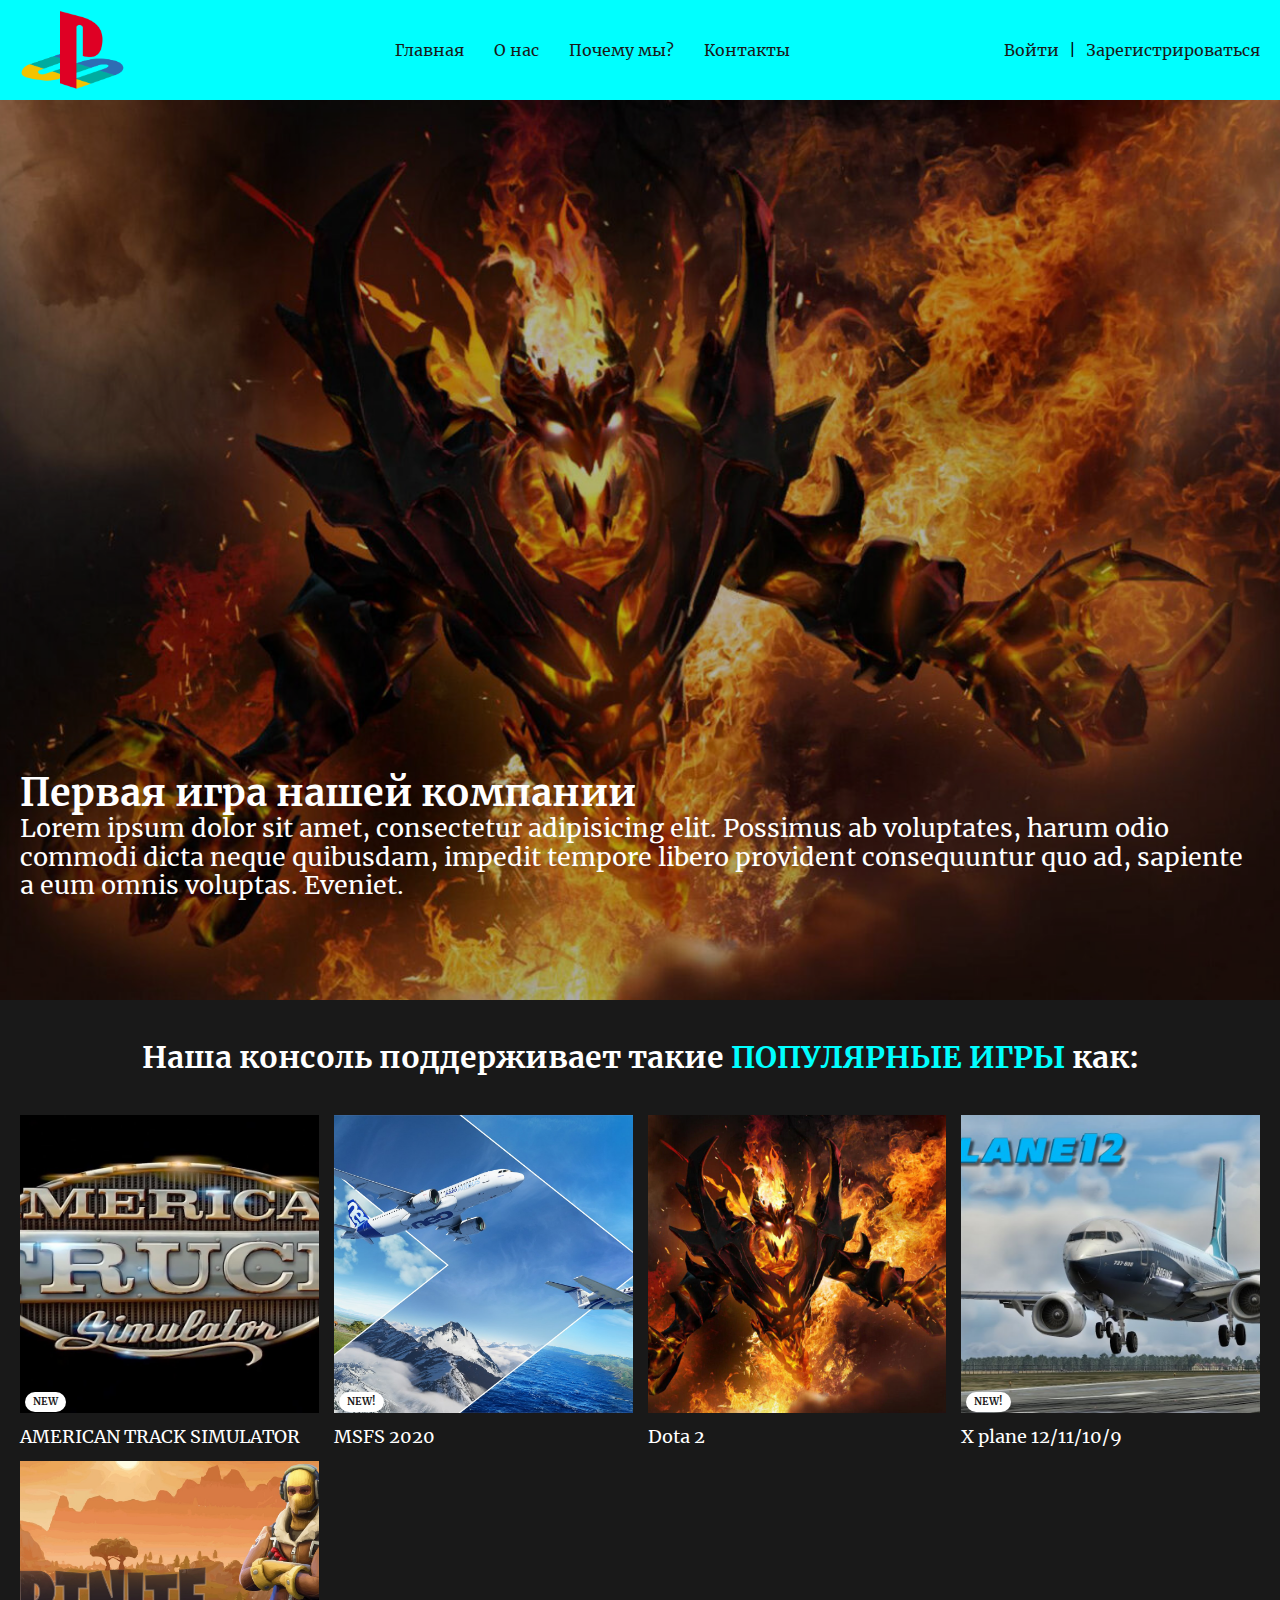
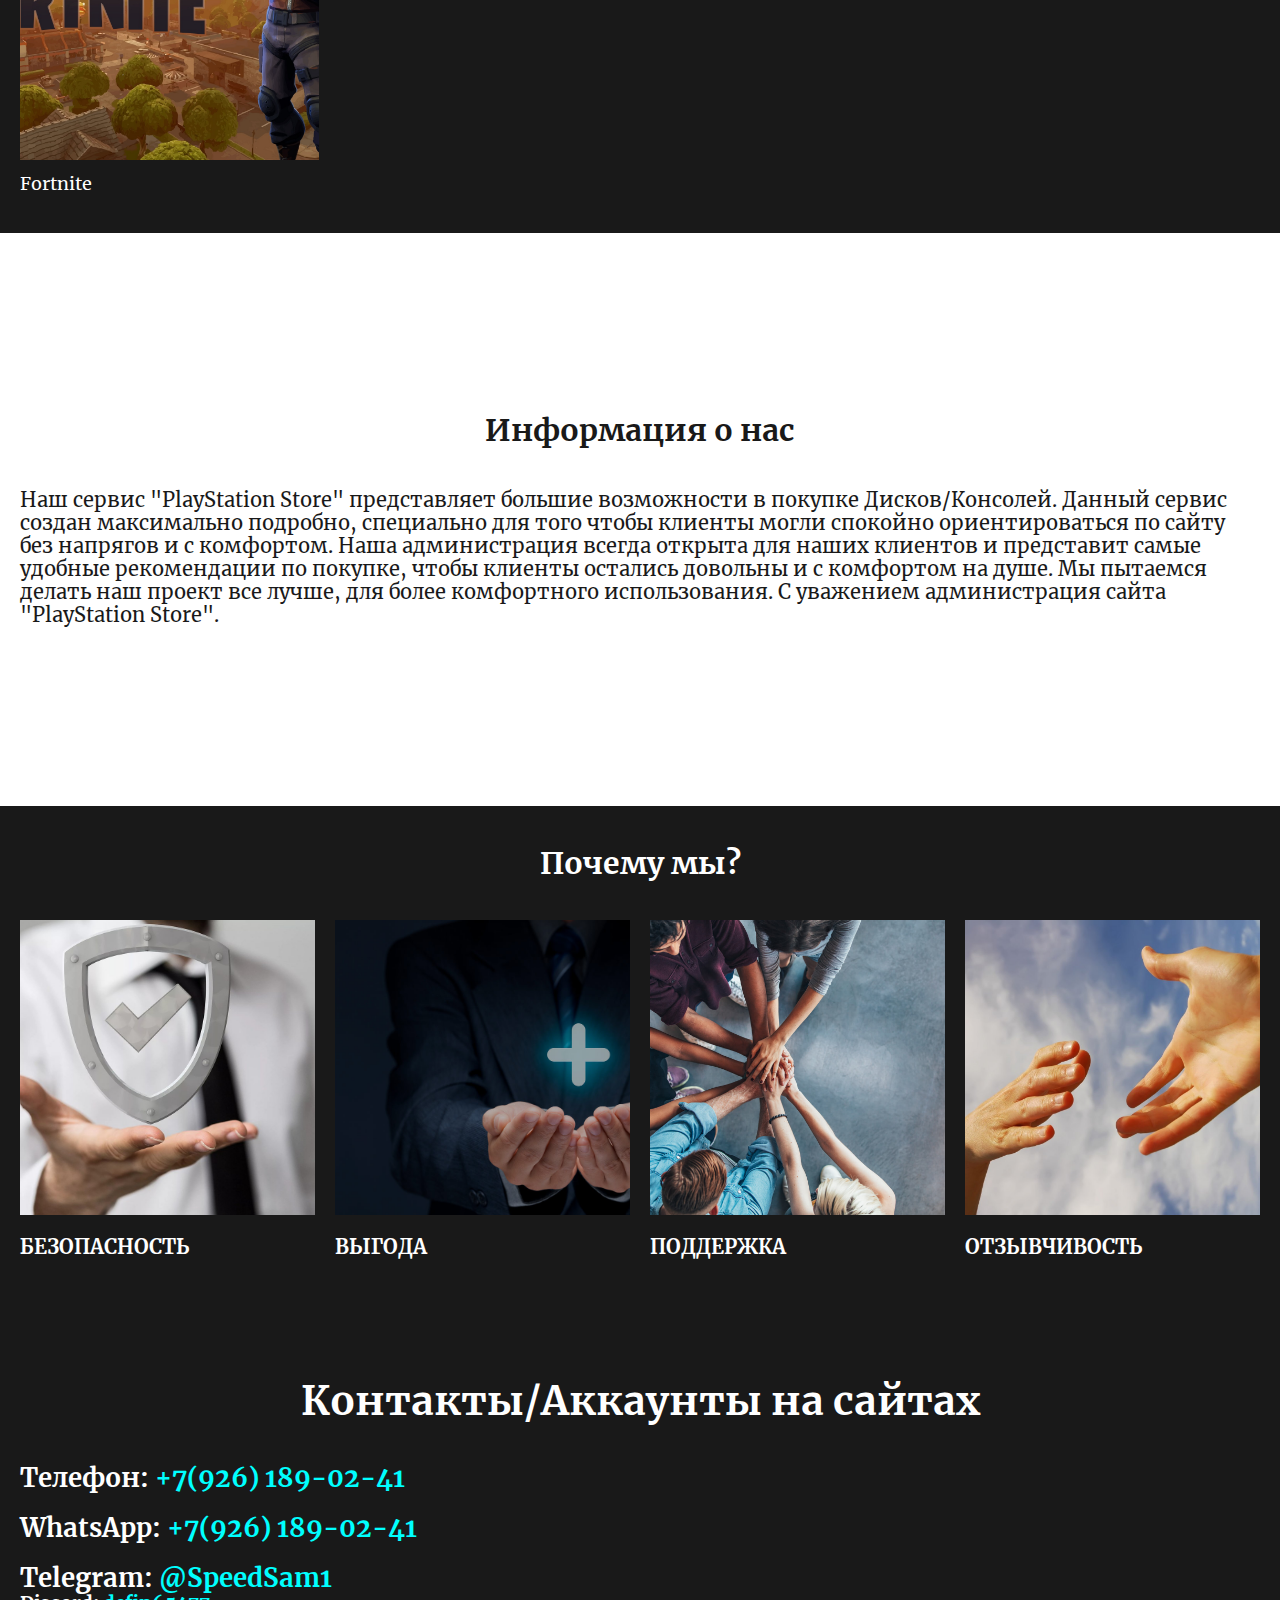
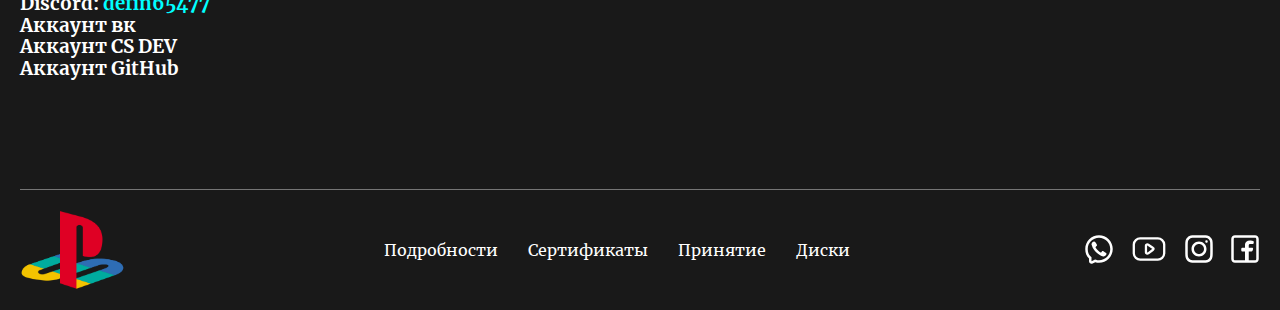
<file: index.html>
<!DOCTYPE html>
<html lang="ru">

<head>
  <meta charset="UTF-8">
  <meta name="viewport" content="width=device-width, initial-scale=1.0">
  <title>
    PlayStation Moscow
  </title>

  <link rel="stylesheet" href="normalize.css">


  <link rel="stylesheet" href="site.css">

  <link rel="stylesheet" href="https://cdn.jsdelivr.net/npm/swiper@11/swiper-bundle.min.css">


</head>

<body>
  <header class="header">
    <div class="container">
      <div class="header__contant">
        <img class="header__logo" src="img/Playstation_logo_colour.svg.png" alt="PlayStation logo">
        <nav class="header__nav">
          <ul class="header__nav-list">
            <li>
              <a class="btn header__nav-link" href="#">Главная</a>
            </li>
            <li>
              <a class="btn header__nav-link" href="#about">О нас</a>
            </li>
            <li>
              <a class="btn header__nav-link" href="#whywe">Почему мы?</a>
            </li>
            <li>
              <a class="btn header__nav-link" href="#contact">Контакты</a>
            </li>
          </ul>
        </nav>
        <div class="header__actions">
          <button class="btn js-modal-opener" data-modal="js-sign-in-modal">
            Войти
          </button>
          |
          <button class="btn js-modal-opener" data-modal="js-sign-up-modal">
            Зарегистрироваться
          </button>
        </div>
        <button class="header__burger js-modal-opener" data-modal="js-nav-modal">
          <svg width="64px" height="64px" viewBox="0 0 24 24" fill="none" xmlns="http://www.w3.org/2000/svg">
            <g id="SVGRepo_bgCarrier" stroke-width="0"></g>
            <g id="SVGRepo_tracerCarrier" stroke-linecap="round" stroke-linejoin="round"></g>
            <g id="SVGRepo_iconCarrier">
              <path d="M5 12H20" stroke="#000000" stroke-width="2" stroke-linecap="round"></path>
              <path d="M5 17H20" stroke="#000000" stroke-width="2" stroke-linecap="round"></path>
              <path d="M5 7H20" stroke="#000000" stroke-width="2" stroke-linecap="round"></path>
            </g>
          </svg>
        </button>
      </div>
    </div>
  </header>
  <main>
    <section class="hero">
      <div class="hero__content">
        <div class="swiper hero__swiper">
          <!-- Additional required wrapper -->
          <div class="swiper-wrapper">
            <!-- Slides -->
            <div class="swiper-slide">
              <img src="img/1-1536x864.jpg" alt="">
              <div class="hero__slide-text">
                <div class="container">
                  <h2>
                    Первая игра нашей компании
                  </h2>
                  <p>
                    Lorem ipsum dolor sit amet, consectetur adipisicing elit. Possimus ab
                    voluptates, harum odio commodi dicta neque quibusdam, impedit tempore libero
                    provident consequuntur quo ad, sapiente a eum omnis voluptas. Eveniet.
                  </p>
                </div>
              </div>
            </div>
            <div class="swiper-slide">
              <img src="img/1663249680_34-mykaleidoscope-ru-p-chuvstvo-miloserdiya-krasivo-35.jpg" alt="">
              <div class="hero__slide-text">
                <div class="container">
                  <h2>
                    Наша бабушка разыгравает игры на пс 5. Успей купить
                  </h2>
                  <p>
                    Lorem ipsum dolor sit amet, consectetur adipisicing elit. Possimus ab
                    voluptates, harum odio commodi dicta neque quibusdam, impedit tempore libero
                    provident consequuntur quo ad, sapiente a eum omnis voluptas. Eveniet.
                  </p>
                </div>
              </div>
            </div>
            <div class="swiper-slide">
              <img src="img/ffi-incentive-moral.jpg" alt="">
              <div class="hero__slide-text">
                <div class="container">
                  <h2>
                    Хз что это
                  </h2>
                  <p>
                    Lorem ipsum dolor sit amet, consectetur adipisicing elit. Possimus ab
                    voluptates, harum odio commodi dicta neque quibusdam, impedit tempore libero
                    provident consequuntur quo ad, sapiente a eum omnis voluptas. Eveniet.
                  </p>
                </div>
              </div>
            </div>
          </div>
        </div>
      </div>

    </section>
    <section class="games">
      <div class="container">
        <div class="games__content">
          <h2 class="games__title">
            Наша консоль поддерживает такие <span class="blue">ПОПУЛЯРНЫЕ ИГРЫ</span> как:
          </h2>
          <ul class="games__list">
            <li class="games__item">
              <a href="#" class="games__link">
                <div class="game-card games__card">
                  <div class="game-card__preview">
                    <img src="img/maxresdefault.jpg" alt="" class="game-card__img">
                    <span class="game-card__sticker">
                      NEW
                    </span>
                  </div>
                  <h5 class="game-card__title">
                    AMERICAN TRACK SIMULATOR
                  </h5>
                </div>
              </a>
            </li>
            <li class="games__item">
              <a href="#" class="games__link">
                <div class="game-card games__card">
                  <div class="game-card__preview">
                    <img src="img/89ceadfd42109aa0d80e9c5dbc86f277.jpg" alt="" class="game-card__img">
                    <span class="game-card__sticker">
                      NEW!
                    </span>
                  </div>
                  <h5 class="game-card__title">
                    MSFS 2020
                  </h5>
                </div>
              </a>
            </li>
            <li class="games__item">
              <a href="#" class="games__link">
                <div class="game-card games__card">
                  <div class="game-card__preview">
                    <img src="img/1-1536x864.jpg" alt="" class="game-card__img">
                  </div>
                  <h5 class="game-card__title">
                    Dota 2
                  </h5>
                </div>
              </a>
            </li>
            <li class="games__item">
              <a href="#" class="games__link">
                <div class="game-card games__card">
                  <div class="game-card__preview">
                    <img src="img/Xplane.jpg" alt="" class="game-card__img">
                    <span class="game-card__sticker">
                      NEW!
                    </span>
                  </div>
                  <h5 class="game-card__title">
                    X plane 12/11/10/9
                  </h5>
                </div>
              </a>
            </li>
            <li class="games__item">
              <a href="#" class="games__link">
                <div class="game-card games__card">
                  <div class="game-card__preview">
                    <img src="img/ea626adbc78f8ee1701d6c9598017f3e.jpg" alt="" class="game-card__img">
                  </div>
                  <h5 class="game-card__title">
                    Fortnite
                  </h5>
                </div>
              </a>
            </li>
          </ul>
        </div>
      </div>
    </section>
    <section class="inf" id="about">
      <div class="container">
        <h2 class="inf__title">
          Информация о нас
        </h2>
        <p class="inf__content">
          Наш сервис "PlayStation Store" представляет большие возможности в покупке Дисков/Консолей.
          Данный сервис создан максимально подробно, специально для того чтобы клиенты могли спокойно
          ориентироваться по сайту без напрягов и с комфортом.
          Наша администрация всегда открыта для наших клиентов и представит самые удобные рекомендации по
          покупке, чтобы клиенты остались довольны и с комфортом на душе.
          Мы пытаемся делать наш проект все лучше, для более комфортного использования.
          С уважением администрация сайта "PlayStation Store".
        </p>
      </div>
    </section>
    <section class="whywe" id="whywe">
      <div class="container">
        <div class="why__we-content">
          <h2 class="whywe__title">
            Почему мы?
          </h2>
          <ul class="whywe__list">
            <li class="whywe__item">
              <div class="whywe-card whywe__card">
                <div class="whywe-card__preview">
                  <img src="img/kompleksnaya-bezopasnost.jpg" alt="" class="whywe-card__img">
                </div>
                <h5 class="whywe-card__title">
                  БЕЗОПАСНОСТЬ
                </h5>
              </div>
            </li>
            <li class="whywe__item">
              <div class="whywe-card whywe__card">
                <div class="whywe-card__preview">
                  <img src="img/ffi-incentive-moral.jpg" alt="" class="whywe-card__img">
                </div>
                <h5 class="whywe-card__title">
                  ВЫГОДА
                </h5>
              </div>
            </li>
            <li class="whywe__item">
              <div class="whywe-card whywe__card">
                <div class="whywe-card__preview">
                  <img src="img/pomosh(1).jpg" alt="" class="whywe-card__img">
                </div>
                <h5 class="whywe-card__title">
                  ПОДДЕРЖКА
                </h5>
              </div>
            </li>
            <li class="whywe__item">
              <div class="whywe-card whywe__card">
                <div class="whywe-card__preview">
                  <img src="img/1663249680_34-mykaleidoscope-ru-p-chuvstvo-miloserdiya-krasivo-35.jpg" alt=""
                    class="whywe-card__img">
                </div>
                <h5 class="whywe-card__title">
                  ОТЗЫВЧИВОСТЬ
                </h5>
              </div>
            </li>
          </ul>
        </div>
      </div>
      </div>
    </section>
    <section class="contact" id="contact">
      <div class="container">
        <h2 class="contact__title">
          Контакты/Аккаунты на сайтах
        </h2>
        <ul class="contact__list">
          <li>
            <h3 class="whatsapp__content">
              Телефон:
              <a href="tel:+79261890241" class="blue">
                +7(926) 189-02-41
              </a>
            </h3>
          </li>
          <li>
            <h3 class="whatsapp__content">
              WhatsApp:
              <a href="" class="blue">
                +7(926) 189-02-41
              </a>
            </h3>
          </li>
          <li>
            <h3 class="telegram__content">
              Telegram:
              <a href="https://t.me/SpeedSam1" class="blue" target="_blank">
                @SpeedSam1
              </a>
            </h3>
          </li>
          
        </ul>
        <h3 class="discord__content">
          Discord:
          <span class="blue">
            defin65477
          </span>
        </h3>
        <h3 class="vk__content">
          <a href="https://vk.com/csworlddeveloper" target="_blank" class="vk__link">Аккаунт вк</a>
        </h3>
        <h3 class="csdevs__content">
          <a href="https://csdevs.net/members/samvel.2358/" target="_blank" class="csdevs__link">Аккаунт CS DEV</a>
        </h3>
        <h3 class="github__content">
          <a href="https://github.com/SamvelIT" target="_blank" class="github__link">Аккаунт GitHub</a>
        </h3>
      </div>
    </section>
  </main>
  <footer class="footer">
    <div class="container">
      <div class="footer__contant">
        <img class="footer__logo" src="img/Playstation_logo_colour.svg.png" alt="PlayStation logo">
        <div class="footer__nav">
          <ul class="footer__nav-list">
            <li>
              <a class="btn footer__nav-link" href="#">Подробности</a>
            </li>
            <li>
              <a class="btn footer__nav-link" href="#">Сертификаты</a>
            </li>
            <li>
              <a class="btn footer__nav-link" href="#">Принятие</a>
            </li>
            <li>
              <a class="btn footer__nav-link" href="#">Диски</a>
            </li>
          </ul>
        </div>
        <ul class="footer__social-list">
          <li>
            <a class="btn ws footer__social-link" href="#">
              <svg width="800px" height="800px" viewBox="0 0 24 24" fill="none" xmlns="http://www.w3.org/2000/svg">
                <path
                  d="M6.014 8.00613C6.12827 7.1024 7.30277 5.87414 8.23488 6.01043L8.23339 6.00894C9.14051 6.18132 9.85859 7.74261 10.2635 8.44465C10.5504 8.95402 10.3641 9.4701 10.0965 9.68787C9.7355 9.97883 9.17099 10.3803 9.28943 10.7834C9.5 11.5 12 14 13.2296 14.7107C13.695 14.9797 14.0325 14.2702 14.3207 13.9067C14.5301 13.6271 15.0466 13.46 15.5548 13.736C16.3138 14.178 17.0288 14.6917 17.69 15.27C18.0202 15.546 18.0977 15.9539 17.8689 16.385C17.4659 17.1443 16.3003 18.1456 15.4542 17.9421C13.9764 17.5868 8 15.27 6.08033 8.55801C5.97237 8.24048 5.99955 8.12044 6.014 8.00613Z"
                  fill="#0F0F0F" />
                <path fill-rule="evenodd" clip-rule="evenodd"
                  d="M12 23C10.7764 23 10.0994 22.8687 9 22.5L6.89443 23.5528C5.56462 24.2177 4 23.2507 4 21.7639V19.5C1.84655 17.492 1 15.1767 1 12C1 5.92487 5.92487 1 12 1C18.0751 1 23 5.92487 23 12C23 18.0751 18.0751 23 12 23ZM6 18.6303L5.36395 18.0372C3.69087 16.4772 3 14.7331 3 12C3 7.02944 7.02944 3 12 3C16.9706 3 21 7.02944 21 12C21 16.9706 16.9706 21 12 21C11.0143 21 10.552 20.911 9.63595 20.6038L8.84847 20.3397L6 21.7639V18.6303Z"
                  fill="#0F0F0F" />
              </svg>
            </a>
          </li>
          <li>
            <a href="#" class="btn yt footer__social-link">
              <svg width="800px" height="800px" viewBox="0 -0.5 25 25" fill="none" xmlns="http://www.w3.org/2000/svg">
                <path fill-rule="evenodd" clip-rule="evenodd"
                  d="M18.168 19.0028C20.4724 19.0867 22.41 17.29 22.5 14.9858V9.01982C22.41 6.71569 20.4724 4.91893 18.168 5.00282H6.832C4.52763 4.91893 2.58998 6.71569 2.5 9.01982V14.9858C2.58998 17.29 4.52763 19.0867 6.832 19.0028H18.168Z"
                  stroke="#000000" stroke-width="1.5" stroke-linecap="round" stroke-linejoin="round" />
                <path fill-rule="evenodd" clip-rule="evenodd"
                  d="M12.008 9.17784L15.169 11.3258C15.3738 11.4454 15.4997 11.6647 15.4997 11.9018C15.4997 12.139 15.3738 12.3583 15.169 12.4778L12.008 14.8278C11.408 15.2348 10.5 14.8878 10.5 14.2518V9.75184C10.5 9.11884 11.409 8.77084 12.008 9.17784Z"
                  stroke="#000000" stroke-width="1.5" stroke-linecap="round" stroke-linejoin="round" />
              </svg>
            </a>
          </li>
          <li>
            <a class="btn inst footer__social-link" href="#">
              <svg width="800px" height="800px" viewBox="0 0 24 24" fill="none" xmlns="http://www.w3.org/2000/svg">
                <path fill-rule="evenodd" clip-rule="evenodd"
                  d="M12 18C15.3137 18 18 15.3137 18 12C18 8.68629 15.3137 6 12 6C8.68629 6 6 8.68629 6 12C6 15.3137 8.68629 18 12 18ZM12 16C14.2091 16 16 14.2091 16 12C16 9.79086 14.2091 8 12 8C9.79086 8 8 9.79086 8 12C8 14.2091 9.79086 16 12 16Z"
                  fill="#0F0F0F" />
                <path
                  d="M18 5C17.4477 5 17 5.44772 17 6C17 6.55228 17.4477 7 18 7C18.5523 7 19 6.55228 19 6C19 5.44772 18.5523 5 18 5Z"
                  fill="#0F0F0F" />
                <path fill-rule="evenodd" clip-rule="evenodd"
                  d="M1.65396 4.27606C1 5.55953 1 7.23969 1 10.6V13.4C1 16.7603 1 18.4405 1.65396 19.7239C2.2292 20.8529 3.14708 21.7708 4.27606 22.346C5.55953 23 7.23969 23 10.6 23H13.4C16.7603 23 18.4405 23 19.7239 22.346C20.8529 21.7708 21.7708 20.8529 22.346 19.7239C23 18.4405 23 16.7603 23 13.4V10.6C23 7.23969 23 5.55953 22.346 4.27606C21.7708 3.14708 20.8529 2.2292 19.7239 1.65396C18.4405 1 16.7603 1 13.4 1H10.6C7.23969 1 5.55953 1 4.27606 1.65396C3.14708 2.2292 2.2292 3.14708 1.65396 4.27606ZM13.4 3H10.6C8.88684 3 7.72225 3.00156 6.82208 3.0751C5.94524 3.14674 5.49684 3.27659 5.18404 3.43597C4.43139 3.81947 3.81947 4.43139 3.43597 5.18404C3.27659 5.49684 3.14674 5.94524 3.0751 6.82208C3.00156 7.72225 3 8.88684 3 10.6V13.4C3 15.1132 3.00156 16.2777 3.0751 17.1779C3.14674 18.0548 3.27659 18.5032 3.43597 18.816C3.81947 19.5686 4.43139 20.1805 5.18404 20.564C5.49684 20.7234 5.94524 20.8533 6.82208 20.9249C7.72225 20.9984 8.88684 21 10.6 21H13.4C15.1132 21 16.2777 20.9984 17.1779 20.9249C18.0548 20.8533 18.5032 20.7234 18.816 20.564C19.5686 20.1805 20.1805 19.5686 20.564 18.816C20.7234 18.5032 20.8533 18.0548 20.9249 17.1779C20.9984 16.2777 21 15.1132 21 13.4V10.6C21 8.88684 20.9984 7.72225 20.9249 6.82208C20.8533 5.94524 20.7234 5.49684 20.564 5.18404C20.1805 4.43139 19.5686 3.81947 18.816 3.43597C18.5032 3.27659 18.0548 3.14674 17.1779 3.0751C16.2777 3.00156 15.1132 3 13.4 3Z"
                  fill="#0F0F0F" />
              </svg>
            </a>
          </li>
          <li>
            <a href="#" class="btn fc footer__social-link">
              <svg width="800px" height="800px" viewBox="0 0 24 24" fill="none" xmlns="http://www.w3.org/2000/svg">
                <path fill-rule="evenodd" clip-rule="evenodd"
                  d="M20 1C21.6569 1 23 2.34315 23 4V20C23 21.6569 21.6569 23 20 23H4C2.34315 23 1 21.6569 1 20V4C1 2.34315 2.34315 1 4 1H20ZM20 3C20.5523 3 21 3.44772 21 4V20C21 20.5523 20.5523 21 20 21H15V13.9999H17.0762C17.5066 13.9999 17.8887 13.7245 18.0249 13.3161L18.4679 11.9871C18.6298 11.5014 18.2683 10.9999 17.7564 10.9999H15V8.99992C15 8.49992 15.5 7.99992 16 7.99992H18C18.5523 7.99992 19 7.5522 19 6.99992V6.31393C19 5.99091 18.7937 5.7013 18.4813 5.61887C17.1705 5.27295 16 5.27295 16 5.27295C13.5 5.27295 12 6.99992 12 8.49992V10.9999H10C9.44772 10.9999 9 11.4476 9 11.9999V12.9999C9 13.5522 9.44771 13.9999 10 13.9999H12V21H4C3.44772 21 3 20.5523 3 20V4C3 3.44772 3.44772 3 4 3H20Z"
                  fill="#0F0F0F" />
              </svg>
            </a>
          </li>
        </ul>
      </div>
    </div>
  </footer>

  <div class="modal nav-modal hidden" id="js-nav-modal">
    <div class="modal__card">
      <h4 class="modal__title">
        Меню
      </h4>
      <nav class="nav-modal__nav">
        <ul class="nav-modal__nav-list">
          <li>
            <a class="btn nav-modal__nav-link" href="#">Главная</a>
          </li>
          <li>
            <a class="btn nav-modal__nav-link" href="#about">О нас</a>
          </li>
          <li>
            <a class="btn nav-modal__nav-link" href="#whywe">Почему мы?</a>
          </li>
          <li>
            <a class="btn nav-modal__nav-link" href="#contact">Контакты</a>
          </li>
        </ul>
      </nav>
      <div class="nav-modal__actions">
        <button class="btn js-modal-opener" data-modal="js-sign-in-modal">
          Войти
        </button>
        <button class="btn js-modal-opener" data-modal="js-sign-up-modal">
          Зарегистрироваться
        </button>
      </div>
      <button class="btn-normalize btn-closer modal__closer js-closer-btn">
        <svg width="64px" height="64px" viewBox="0 0 24 24" fill="none" xmlns="http://www.w3.org/2000/svg">
          <g id="SVGRepo_bgCarrier" stroke-width="0" />
          <g id="SVGRepo_tracerCarrier" stroke-linecap="round" stroke-linejoin="round" />
          <g id="SVGRepo_iconCarrier">
            <path fill-rule="evenodd" clip-rule="evenodd"
              d="M22 12C22 17.5228 17.5228 22 12 22C6.47715 22 2 17.5228 2 12C2 6.47715 6.47715 2 12 2C17.5228 2 22 6.47715 22 12ZM8.96963 8.96965C9.26252 8.67676 9.73739 8.67676 10.0303 8.96965L12 10.9393L13.9696 8.96967C14.2625 8.67678 14.7374 8.67678 15.0303 8.96967C15.3232 9.26256 15.3232 9.73744 15.0303 10.0303L13.0606 12L15.0303 13.9696C15.3232 14.2625 15.3232 14.7374 15.0303 15.0303C14.7374 15.3232 14.2625 15.3232 13.9696 15.0303L12 13.0607L10.0303 15.0303C9.73742 15.3232 9.26254 15.3232 8.96965 15.0303C8.67676 14.7374 8.67676 14.2625 8.96965 13.9697L10.9393 12L8.96963 10.0303C8.67673 9.73742 8.67673 9.26254 8.96963 8.96965Z"
              fill="#1C274C" />
          </g>

        </svg>
      </button>
    </div>
  </div>

  <div class="modal hidden" id="js-sign-in-modal">
    <div class="modal__card">
      <h4 class="modal__title">
        Вход
      </h4>
      <form class="modal__form">
        <label class="label">
          <input type="text" class="input" placeholder="Введите логин">
        </label>
        <label class="label">
          <input type="password" class="input" placeholder="Введите пароль">
        </label>
        <button class="modal__btn">
          Отправить
        </button>
      </form>
      <button class="btn-normalize btn-closer modal__closer js-closer-btn">
        <svg width="64px" height="64px" viewBox="0 0 24 24" fill="none" xmlns="http://www.w3.org/2000/svg">
          <g id="SVGRepo_bgCarrier" stroke-width="0" />
          <g id="SVGRepo_tracerCarrier" stroke-linecap="round" stroke-linejoin="round" />
          <g id="SVGRepo_iconCarrier">
            <path fill-rule="evenodd" clip-rule="evenodd"
              d="M22 12C22 17.5228 17.5228 22 12 22C6.47715 22 2 17.5228 2 12C2 6.47715 6.47715 2 12 2C17.5228 2 22 6.47715 22 12ZM8.96963 8.96965C9.26252 8.67676 9.73739 8.67676 10.0303 8.96965L12 10.9393L13.9696 8.96967C14.2625 8.67678 14.7374 8.67678 15.0303 8.96967C15.3232 9.26256 15.3232 9.73744 15.0303 10.0303L13.0606 12L15.0303 13.9696C15.3232 14.2625 15.3232 14.7374 15.0303 15.0303C14.7374 15.3232 14.2625 15.3232 13.9696 15.0303L12 13.0607L10.0303 15.0303C9.73742 15.3232 9.26254 15.3232 8.96965 15.0303C8.67676 14.7374 8.67676 14.2625 8.96965 13.9697L10.9393 12L8.96963 10.0303C8.67673 9.73742 8.67673 9.26254 8.96963 8.96965Z"
              fill="#1C274C" />
          </g>

        </svg>
      </button>
    </div>
  </div>

  <div class="modal hidden" id="js-sign-up-modal">
    <div class="modal__card">
      <h4 class="modal__title">
        Регистрация
      </h4>
      <form class="modal__form">
        <label class="label">
          <input type="text" class="input" placeholder="Придумайте логин">
        </label>
        <label class="label">
          <input type="tel" class="input" placeholder="Введите телефон">
        </label>
        <label class="label">
          <input type="password" class="input" placeholder="Придумайте пароль">
        </label>
        <label class="label">
          <input type="password" class="input" placeholder="Повторите пароль">
        </label>
        <label class="label">
          <input type="date" class="input" min="1980-01-01">
        </label>
        <label class="label">
          <input type="checkbox">
          <span>
            Согласен на обработку
            <a href="https://www.consultant.ru/document/cons_doc_LAW_61801/" target="_blank" class="form__link">
              персональных данных
            </a>
          </span>
        </label>
        <button class="modal__btn">
          Отправить
        </button>
      </form>

      <button class="btn-normalize btn-closer modal__closer js-closer-btn">
        <svg width="64px" height="64px" viewBox="0 0 24 24" fill="none" xmlns="http://www.w3.org/2000/svg">
          <g id="SVGRepo_bgCarrier" stroke-width="0" />
          <g id="SVGRepo_tracerCarrier" stroke-linecap="round" stroke-linejoin="round" />
          <g id="SVGRepo_iconCarrier">
            <path fill-rule="evenodd" clip-rule="evenodd"
              d="M22 12C22 17.5228 17.5228 22 12 22C6.47715 22 2 17.5228 2 12C2 6.47715 6.47715 2 12 2C17.5228 2 22 6.47715 22 12ZM8.96963 8.96965C9.26252 8.67676 9.73739 8.67676 10.0303 8.96965L12 10.9393L13.9696 8.96967C14.2625 8.67678 14.7374 8.67678 15.0303 8.96967C15.3232 9.26256 15.3232 9.73744 15.0303 10.0303L13.0606 12L15.0303 13.9696C15.3232 14.2625 15.3232 14.7374 15.0303 15.0303C14.7374 15.3232 14.2625 15.3232 13.9696 15.0303L12 13.0607L10.0303 15.0303C9.73742 15.3232 9.26254 15.3232 8.96965 15.0303C8.67676 14.7374 8.67676 14.2625 8.96965 13.9697L10.9393 12L8.96963 10.0303C8.67673 9.73742 8.67673 9.26254 8.96963 8.96965Z"
              fill="#1C274C" />
          </g>

        </svg>
      </button>
    </div>
  </div>
</body>

<script src="js/imask.js"></script>

<script src="https://cdn.jsdelivr.net/npm/swiper@11/swiper-bundle.min.js"></script>

<script>

  const openers = document.querySelectorAll('.js-modal-opener');
  openers.forEach(btn => {
    const modal = document.getElementById(btn.getAttribute('data-modal'));
    const closer = modal.querySelector('.js-closer-btn')
    btn.addEventListener('click', () => {
      modal.classList.remove('hidden');
    })
    closer.addEventListener('click', () => {
      modal.classList.add('hidden')
    })
  });
  const tels = document.querySelectorAll('input[type="tel"]')
  tels.forEach(input => {
    maskOptions = {
      mask: '+{7} (000) 000-00-00',
      RegExp: '(\s*)?(\+)?([- _():=+]?\d[- _():=+]?){10,14}(\s*)?',
    }

    const mask = IMask(input, maskOptions);


  })




</script>

<script>
  const swiper = new Swiper('.swiper', {
    autoplay: {
      delay: 3000,
    },
  });
</script>


</html>
</file>
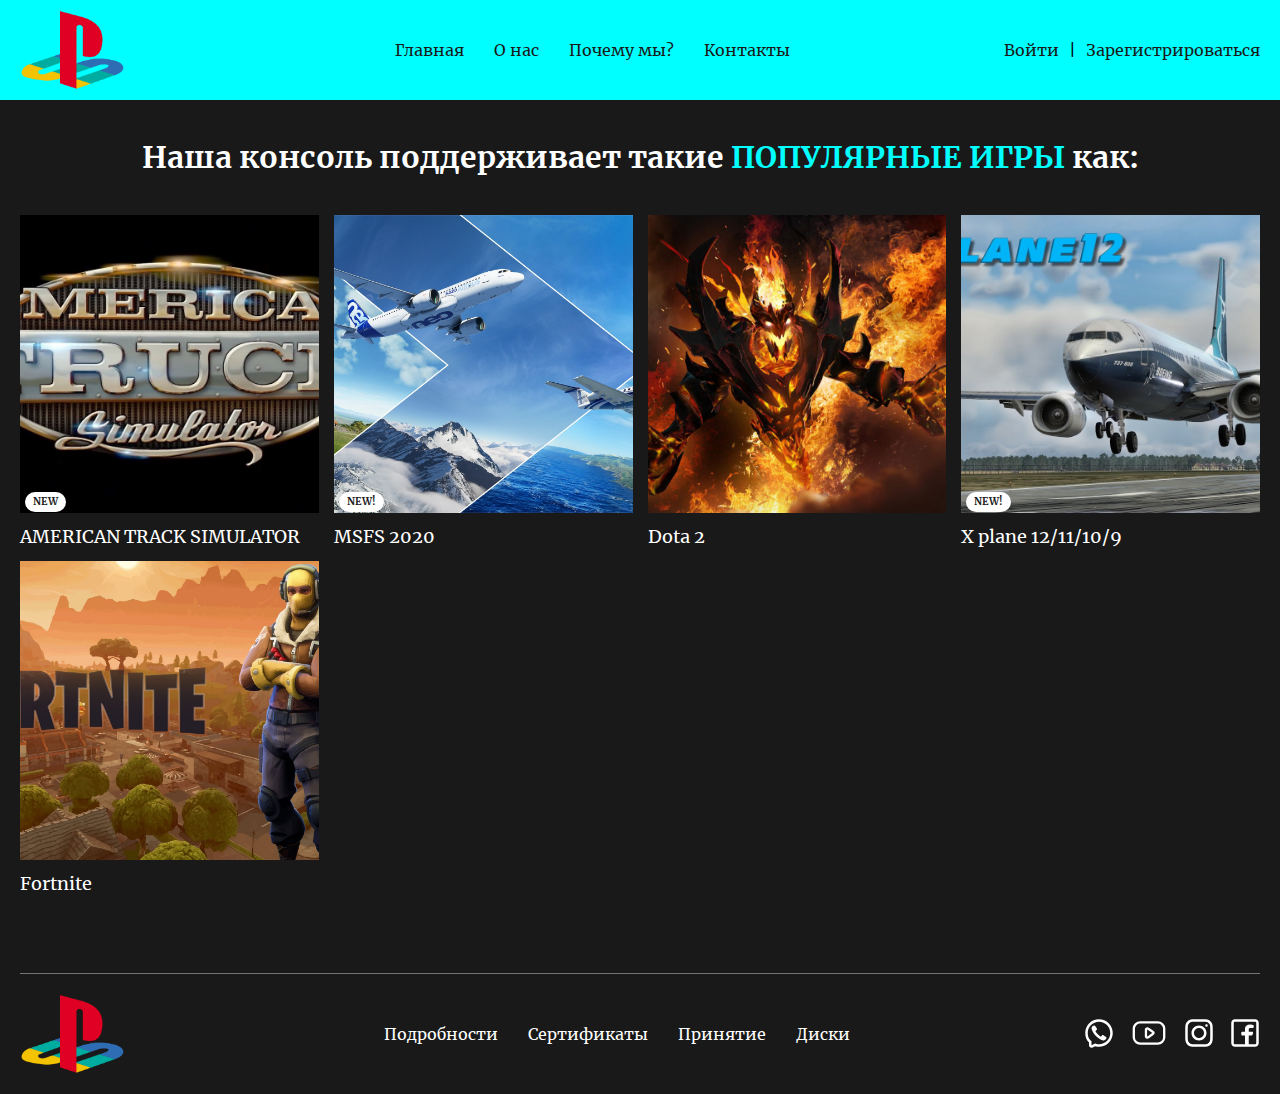
<file: indexhead.html>
<!DOCTYPE html>
<html lang="ru">

<head>
    <meta charset="UTF-8">
    <meta name="viewport" content="width=device-width, initial-scale=1.0">
    <title>
        PlayStation Moscow
    </title>

    <link rel="stylesheet" href="normalize.css">

    <link rel="stylesheet" href="header.css">


</head>

<body>
    <header class="header">
        <div class="container">
            <div class="header__contant">
                <img class="header__logo" src="img/Playstation_logo_colour.svg.png" alt="PlayStation logo">
                <nav class="header__nav">
                    <ul class="header__nav-list">
                        <li>
                            <a class="btn header__nav-link" href="#">Главная</a>
                        </li>
                        <li>
                            <a class="btn header__nav-link" href="#">О нас</a>
                        </li>
                        <li>
                            <a class="btn header__nav-link" href="#">Почему мы?</a>
                        </li>
                        <li>
                            <a class="btn header__nav-link" href="#">Контакты</a>
                        </li>
                    </ul>
                </nav>
                <div class="header__actions">
                    <button class="btn js-open-sign-modal" data-modal="js-sign-in-modal">
                        Войти
                    </button>
                    |
                    <button class="btn js-open-sign-modal" data-modal="js-sign-up-modal">
                        Зарегистрироваться
                    </button>
                </div>
                <button class="header__burger">
                    <svg width="64px" height="64px" viewBox="0 0 24 24" fill="none" xmlns="http://www.w3.org/2000/svg">
                        <g id="SVGRepo_bgCarrier" stroke-width="0"></g>
                        <g id="SVGRepo_tracerCarrier" stroke-linecap="round" stroke-linejoin="round"></g>
                        <g id="SVGRepo_iconCarrier">
                            <path d="M5 12H20" stroke="#000000" stroke-width="2" stroke-linecap="round"></path>
                            <path d="M5 17H20" stroke="#000000" stroke-width="2" stroke-linecap="round"></path>
                            <path d="M5 7H20" stroke="#000000" stroke-width="2" stroke-linecap="round"></path>
                        </g>
                    </svg>
                </button>
            </div>
        </div>
    </header>
    <main>
        <section class="games">
            <div class="container">
                <div class="games__content">
                    <h2 class="games__title">
                        Наша консоль поддерживает такие <span class="blue">ПОПУЛЯРНЫЕ ИГРЫ</span> как:
                    </h2>
                    <ul class="games__list">
                        <li class="games__item">
                            <a href="#" class="games__link">
                                <div class="game-card games__card">
                                    <div class="game-card__preview">
                                        <img src="img/maxresdefault.jpg" alt="" class="game-card__img">
                                        <span class="game-card__sticker">
                                            NEW
                                        </span>
                                    </div>
                                    <h5 class="game-card__title">
                                        AMERICAN TRACK SIMULATOR
                                    </h5>
                                </div>
                            </a>
                        </li>
                        <li class="games__item">
                            <a href="#" class="games__link">
                                <div class="game-card games__card">
                                    <div class="game-card__preview">
                                        <img src="img/89ceadfd42109aa0d80e9c5dbc86f277.jpg" alt=""
                                            class="game-card__img">
                                        <span class="game-card__sticker">
                                            NEW!
                                        </span>
                                    </div>
                                    <h5 class="game-card__title">
                                        MSFS 2020
                                    </h5>
                                </div>
                            </a>
                        </li>
                        <li class="games__item">
                            <a href="#" class="games__link">
                                <div class="game-card games__card">
                                    <div class="game-card__preview">
                                        <img src="img/1-1536x864.jpg" alt="" class="game-card__img">
                                    </div>
                                    <h5 class="game-card__title">
                                        Dota 2
                                    </h5>
                                </div>
                            </a>
                        </li>
                        <li class="games__item">
                            <a href="#" class="games__link">
                                <div class="game-card games__card">
                                    <div class="game-card__preview">
                                        <img src="img/Xplane.jpg" alt="" class="game-card__img">
                                        <span class="game-card__sticker">
                                            NEW!
                                        </span>
                                    </div>
                                    <h5 class="game-card__title">
                                        X plane 12/11/10/9
                                    </h5>
                                </div>
                            </a>
                        </li>
                        <li class="games__item">
                            <a href="#" class="games__link">
                                <div class="game-card games__card">
                                    <div class="game-card__preview">
                                        <img src="img/ea626adbc78f8ee1701d6c9598017f3e.jpg" alt=""
                                            class="game-card__img">
                                    </div>
                                    <h5 class="game-card__title">
                                        Fortnite
                                    </h5>
                                </div>
                            </a>
                        </li>
                    </ul>
                </div>
            </div>
        </section>
    </main>
    <footer class="footer">
        <div class="container">
            <div class="footer__contant">
                <img class="footer__logo" src="img/Playstation_logo_colour.svg.png" alt="PlayStation logo">
                <div class="footer__nav">
                    <ul class="footer__nav-list">
                        <li>
                            <a class="btn footer__nav-link" href="#">Подробности</a>
                        </li>
                        <li>
                            <a class="btn footer__nav-link" href="#">Сертификаты</a>
                        </li>
                        <li>
                            <a class="btn footer__nav-link" href="#">Принятие</a>
                        </li>
                        <li>
                            <a class="btn footer__nav-link" href="#">Диски</a>
                        </li>
                    </ul>
                </div>
                <ul class="footer__social-list">
                    <li>
                        <a class="btn ws footer__social-link" href="#">
                            <svg width="800px" height="800px" viewBox="0 0 24 24" fill="none"
                                xmlns="http://www.w3.org/2000/svg">
                                <path
                                    d="M6.014 8.00613C6.12827 7.1024 7.30277 5.87414 8.23488 6.01043L8.23339 6.00894C9.14051 6.18132 9.85859 7.74261 10.2635 8.44465C10.5504 8.95402 10.3641 9.4701 10.0965 9.68787C9.7355 9.97883 9.17099 10.3803 9.28943 10.7834C9.5 11.5 12 14 13.2296 14.7107C13.695 14.9797 14.0325 14.2702 14.3207 13.9067C14.5301 13.6271 15.0466 13.46 15.5548 13.736C16.3138 14.178 17.0288 14.6917 17.69 15.27C18.0202 15.546 18.0977 15.9539 17.8689 16.385C17.4659 17.1443 16.3003 18.1456 15.4542 17.9421C13.9764 17.5868 8 15.27 6.08033 8.55801C5.97237 8.24048 5.99955 8.12044 6.014 8.00613Z"
                                    fill="#0F0F0F" />
                                <path fill-rule="evenodd" clip-rule="evenodd"
                                    d="M12 23C10.7764 23 10.0994 22.8687 9 22.5L6.89443 23.5528C5.56462 24.2177 4 23.2507 4 21.7639V19.5C1.84655 17.492 1 15.1767 1 12C1 5.92487 5.92487 1 12 1C18.0751 1 23 5.92487 23 12C23 18.0751 18.0751 23 12 23ZM6 18.6303L5.36395 18.0372C3.69087 16.4772 3 14.7331 3 12C3 7.02944 7.02944 3 12 3C16.9706 3 21 7.02944 21 12C21 16.9706 16.9706 21 12 21C11.0143 21 10.552 20.911 9.63595 20.6038L8.84847 20.3397L6 21.7639V18.6303Z"
                                    fill="#0F0F0F" />
                            </svg>
                        </a>
                    </li>
                    <li>
                        <a href="#" class="btn yt footer__social-link">
                            <svg width="800px" height="800px" viewBox="0 -0.5 25 25" fill="none"
                                xmlns="http://www.w3.org/2000/svg">
                                <path fill-rule="evenodd" clip-rule="evenodd"
                                    d="M18.168 19.0028C20.4724 19.0867 22.41 17.29 22.5 14.9858V9.01982C22.41 6.71569 20.4724 4.91893 18.168 5.00282H6.832C4.52763 4.91893 2.58998 6.71569 2.5 9.01982V14.9858C2.58998 17.29 4.52763 19.0867 6.832 19.0028H18.168Z"
                                    stroke="#000000" stroke-width="1.5" stroke-linecap="round" stroke-linejoin="round" />
                                <path fill-rule="evenodd" clip-rule="evenodd"
                                    d="M12.008 9.17784L15.169 11.3258C15.3738 11.4454 15.4997 11.6647 15.4997 11.9018C15.4997 12.139 15.3738 12.3583 15.169 12.4778L12.008 14.8278C11.408 15.2348 10.5 14.8878 10.5 14.2518V9.75184C10.5 9.11884 11.409 8.77084 12.008 9.17784Z"
                                    stroke="#000000" stroke-width="1.5" stroke-linecap="round" stroke-linejoin="round" />
                            </svg>
                        </a>
                    </li>
                    <li>
                        <a class="btn inst footer__social-link" href="#">
                            <svg width="800px" height="800px" viewBox="0 0 24 24" fill="none"
                                xmlns="http://www.w3.org/2000/svg">
                                <path fill-rule="evenodd" clip-rule="evenodd"
                                    d="M12 18C15.3137 18 18 15.3137 18 12C18 8.68629 15.3137 6 12 6C8.68629 6 6 8.68629 6 12C6 15.3137 8.68629 18 12 18ZM12 16C14.2091 16 16 14.2091 16 12C16 9.79086 14.2091 8 12 8C9.79086 8 8 9.79086 8 12C8 14.2091 9.79086 16 12 16Z"
                                    fill="#0F0F0F" />
                                <path
                                    d="M18 5C17.4477 5 17 5.44772 17 6C17 6.55228 17.4477 7 18 7C18.5523 7 19 6.55228 19 6C19 5.44772 18.5523 5 18 5Z"
                                    fill="#0F0F0F" />
                                <path fill-rule="evenodd" clip-rule="evenodd"
                                    d="M1.65396 4.27606C1 5.55953 1 7.23969 1 10.6V13.4C1 16.7603 1 18.4405 1.65396 19.7239C2.2292 20.8529 3.14708 21.7708 4.27606 22.346C5.55953 23 7.23969 23 10.6 23H13.4C16.7603 23 18.4405 23 19.7239 22.346C20.8529 21.7708 21.7708 20.8529 22.346 19.7239C23 18.4405 23 16.7603 23 13.4V10.6C23 7.23969 23 5.55953 22.346 4.27606C21.7708 3.14708 20.8529 2.2292 19.7239 1.65396C18.4405 1 16.7603 1 13.4 1H10.6C7.23969 1 5.55953 1 4.27606 1.65396C3.14708 2.2292 2.2292 3.14708 1.65396 4.27606ZM13.4 3H10.6C8.88684 3 7.72225 3.00156 6.82208 3.0751C5.94524 3.14674 5.49684 3.27659 5.18404 3.43597C4.43139 3.81947 3.81947 4.43139 3.43597 5.18404C3.27659 5.49684 3.14674 5.94524 3.0751 6.82208C3.00156 7.72225 3 8.88684 3 10.6V13.4C3 15.1132 3.00156 16.2777 3.0751 17.1779C3.14674 18.0548 3.27659 18.5032 3.43597 18.816C3.81947 19.5686 4.43139 20.1805 5.18404 20.564C5.49684 20.7234 5.94524 20.8533 6.82208 20.9249C7.72225 20.9984 8.88684 21 10.6 21H13.4C15.1132 21 16.2777 20.9984 17.1779 20.9249C18.0548 20.8533 18.5032 20.7234 18.816 20.564C19.5686 20.1805 20.1805 19.5686 20.564 18.816C20.7234 18.5032 20.8533 18.0548 20.9249 17.1779C20.9984 16.2777 21 15.1132 21 13.4V10.6C21 8.88684 20.9984 7.72225 20.9249 6.82208C20.8533 5.94524 20.7234 5.49684 20.564 5.18404C20.1805 4.43139 19.5686 3.81947 18.816 3.43597C18.5032 3.27659 18.0548 3.14674 17.1779 3.0751C16.2777 3.00156 15.1132 3 13.4 3Z"
                                    fill="#0F0F0F" />
                            </svg>
                        </a>
                    </li>
                    <li>
                        <a href="#" class="btn fc footer__social-link">
                            <svg width="800px" height="800px" viewBox="0 0 24 24" fill="none"
                                xmlns="http://www.w3.org/2000/svg">
                                <path fill-rule="evenodd" clip-rule="evenodd"
                                    d="M20 1C21.6569 1 23 2.34315 23 4V20C23 21.6569 21.6569 23 20 23H4C2.34315 23 1 21.6569 1 20V4C1 2.34315 2.34315 1 4 1H20ZM20 3C20.5523 3 21 3.44772 21 4V20C21 20.5523 20.5523 21 20 21H15V13.9999H17.0762C17.5066 13.9999 17.8887 13.7245 18.0249 13.3161L18.4679 11.9871C18.6298 11.5014 18.2683 10.9999 17.7564 10.9999H15V8.99992C15 8.49992 15.5 7.99992 16 7.99992H18C18.5523 7.99992 19 7.5522 19 6.99992V6.31393C19 5.99091 18.7937 5.7013 18.4813 5.61887C17.1705 5.27295 16 5.27295 16 5.27295C13.5 5.27295 12 6.99992 12 8.49992V10.9999H10C9.44772 10.9999 9 11.4476 9 11.9999V12.9999C9 13.5522 9.44771 13.9999 10 13.9999H12V21H4C3.44772 21 3 20.5523 3 20V4C3 3.44772 3.44772 3 4 3H20Z"
                                    fill="#0F0F0F" />
                            </svg>
                        </a>
                    </li>
                </ul>
            </div>
        </div>
    </footer>

    <div class="modal hidden">
        <div class="modal__card">
            <nav class="header__nav">
                <ul class="header__nav-list">
                    <li>
                        <a class="btn header__nav-link" href="#">Главная</a>
                    </li>
                    <li>
                        <a class="btn header__nav-link" href="#">О нас</a>
                    </li>
                    <li>
                        <a class="btn header__nav-link" href="#">Почему мы?</a>
                    </li>
                    <li>
                        <a class="btn header__nav-link" href="#">Контакты</a>
                    </li>
                </ul>
            </nav>
            <div class="header__actions">
                <button class="btn js-open-sign-modal" data-modal="js-sign-in-modal">
                    Войти
                </button>
                |
                <button class="btn js-open-sign-modal" data-modal="js-sign-up-modal">
                    Зарегистрироваться
                </button>
            </div>
        </div>
    </div>

    <div class="modal hidden" id="js-sign-in-modal">
        <div class="modal__card">
            <h4 class="modal__title">
                Вход
            </h4>
            <form class="modal__form">
                <label class="label">
                    <input type="text" class="input" placeholder="Введите логин">
                </label>
                <label class="label">
                    <input type="password" class="input" placeholder="Введите пароль">
                </label>
                <button class="modal__btn">
                    Отправить
                </button>
            </form>
            <button class="btn-normalize btn-closer modal__closer js-closer-btn">
                <svg width="64px" height="64px" viewBox="0 0 24 24" fill="none" xmlns="http://www.w3.org/2000/svg">
                    <g id="SVGRepo_bgCarrier" stroke-width="0" />
                    <g id="SVGRepo_tracerCarrier" stroke-linecap="round" stroke-linejoin="round" />
                    <g id="SVGRepo_iconCarrier">
                        <path fill-rule="evenodd" clip-rule="evenodd"
                            d="M22 12C22 17.5228 17.5228 22 12 22C6.47715 22 2 17.5228 2 12C2 6.47715 6.47715 2 12 2C17.5228 2 22 6.47715 22 12ZM8.96963 8.96965C9.26252 8.67676 9.73739 8.67676 10.0303 8.96965L12 10.9393L13.9696 8.96967C14.2625 8.67678 14.7374 8.67678 15.0303 8.96967C15.3232 9.26256 15.3232 9.73744 15.0303 10.0303L13.0606 12L15.0303 13.9696C15.3232 14.2625 15.3232 14.7374 15.0303 15.0303C14.7374 15.3232 14.2625 15.3232 13.9696 15.0303L12 13.0607L10.0303 15.0303C9.73742 15.3232 9.26254 15.3232 8.96965 15.0303C8.67676 14.7374 8.67676 14.2625 8.96965 13.9697L10.9393 12L8.96963 10.0303C8.67673 9.73742 8.67673 9.26254 8.96963 8.96965Z"
                            fill="#1C274C" />
                    </g>

                </svg>
            </button>
        </div>
    </div>

    <div class="modal hidden" id="js-sign-up-modal">
        <div class="modal__card">
            <h4 class="modal__title">
                Регистрация
            </h4>
            <form class="modal__form">
                <label class="label">
                    <input type="text" class="input" placeholder="Придумайте логин">
                </label>
                <label class="label">
                    <input type="tel" class="input" placeholder="Введите телефон">
                </label>
                <label class="label">
                    <input type="password" class="input" placeholder="Придумайте пароль">
                </label>
                <label class="label">
                    <input type="password" class="input" placeholder="Повторите пароль">
                </label>
                <label class="label">
                    <input type="date" class="input" min="1980-01-01">
                </label>
                <label class="label">
                    <input type="checkbox">
                    <span>
                        Согласен на обработку
                        <a href="https://www.consultant.ru/document/cons_doc_LAW_61801/" target="_blank"
                            class="form__link">
                            персональных данных
                        </a>
                    </span>
                </label>
                <button class="modal__btn">
                    Отправить
                </button>
            </form>

            <button class="btn-normalize btn-closer modal__closer js-closer-btn">
                <svg width="64px" height="64px" viewBox="0 0 24 24" fill="none" xmlns="http://www.w3.org/2000/svg">
                    <g id="SVGRepo_bgCarrier" stroke-width="0" />
                    <g id="SVGRepo_tracerCarrier" stroke-linecap="round" stroke-linejoin="round" />
                    <g id="SVGRepo_iconCarrier">
                        <path fill-rule="evenodd" clip-rule="evenodd"
                            d="M22 12C22 17.5228 17.5228 22 12 22C6.47715 22 2 17.5228 2 12C2 6.47715 6.47715 2 12 2C17.5228 2 22 6.47715 22 12ZM8.96963 8.96965C9.26252 8.67676 9.73739 8.67676 10.0303 8.96965L12 10.9393L13.9696 8.96967C14.2625 8.67678 14.7374 8.67678 15.0303 8.96967C15.3232 9.26256 15.3232 9.73744 15.0303 10.0303L13.0606 12L15.0303 13.9696C15.3232 14.2625 15.3232 14.7374 15.0303 15.0303C14.7374 15.3232 14.2625 15.3232 13.9696 15.0303L12 13.0607L10.0303 15.0303C9.73742 15.3232 9.26254 15.3232 8.96965 15.0303C8.67676 14.7374 8.67676 14.2625 8.96965 13.9697L10.9393 12L8.96963 10.0303C8.67673 9.73742 8.67673 9.26254 8.96963 8.96965Z"
                            fill="#1C274C" />
                    </g>

                </svg>
            </button>
        </div>
    </div>
</body>

<script src="js/imask.js"></script>

<script>

    const openers = document.querySelectorAll('.js-open-sign-modal');
    openers.forEach(btn => {
        const modal = document.getElementById(btn.getAttribute('data-modal'));
        const closer = modal.querySelector('.js-closer-btn')
        btn.addEventListener('click', () => {
            modal.classList.remove('hidden');
        })
        closer.addEventListener('click', () => {
            modal.classList.add('hidden')
        })
    });
    const tels = document.querySelectorAll('input[type="tel"]')
    tels.forEach(input => {
        maskOptions = {
            mask: '+{7} (000) 000-00-00',
            RegExp: '(\s*)?(\+)?([- _():=+]?\d[- _():=+]?){10,14}(\s*)?',
        }

        const mask = IMask(input, maskOptions);


    })




</script>


</html>
</file>
<file: site.css>
@font-face {
    font-family: "Merriweather";
    font-style: normal;
    font-weight: 400;
    src: url("fonts/Merriweather-Regular.ttf");
}

@font-face {
    font-family: "Merriweather";
    font-style: normal;
    font-weight: 700;
    src: url("fonts/Merriweather-Bold.ttf");
}

:root {
    --blue: aqua;
    --blue-hover: rgb(8, 219, 219);
    --main-color: #191919;
    --second-color: white;
}

* {
    margin: 0;
    padding: 0;
    box-sizing: border-box;
}

html {
    scroll-behavior: smooth;
}

body {
    display: flex;
    flex-direction: column;
    min-height: 100vh;
    font-family: "Merriweather";
    background-color: var(--main-color);
    scroll-behavior: smooth;
}

main {
    flex-grow: 1;
}

button {
    background: transparent;
    border: none;
    cursor: pointer;
}

.btn {
    display: inline-block;
    color: var(--main-color);
    transition: all 0.2s linear;
    text-decoration: none;
}

.btn:hover {
    transform: translate(-4px, -4px);
}

.btn-normalize {
    cursor: pointer;
    border: none;
    background-color: transparent;
}

.btn-closer svg {
    width: 40px;
    height: 40px;
}

.btn-closer svg path {
    fill: var(--main-color);
    transition: fill 0.5s;
}

.btn-closer:hover svg path {
    fill: var(--blue);
}

.label {
    display: flex;
    gap: 16px;
    font-size: 14px;
}

.input {
    border-radius: 8px;
    padding: 12px 16px;
    border: 1px solid var(--main-color);
    outline: none;
    width: 100%;
}

.blue {
    color: var(--blue);
}

.container {
    margin: 0 auto;
    padding: 0 20px;
    max-width: 1440px;
}

ul {
    list-style-type: none;
}

.header {
    background-color: var(--blue);
}

.header__burger {
    display: none;
    padding: 0;
}

.header__burger svg {
    width: 50px;
    height: 50px;
}

.header__burger svg path {
    stroke: var(--main-color);
    transition: stroke 0.3s;
}

.header__burger:hover svg path {
    stroke: var(--second-color);
}

.header__logo {
    width: 160px;
    max-height: 80px;
    object-fit: contain;
    object-position: left center;
}

.header__contant {
    display: flex;
    gap: 30px;
    align-items: center;
    padding: 10px 0;
}

.header__nav-list {
    display: flex;
    gap: 30px;
    justify-content: center;
}

.header__nav {
    flex-grow: 1;
}

.header__actions {
    gap: 10px;
    display: flex;
    align-items: center;
}

.footer {
    margin-top: 30px;
    color: var(--second-color);
}

.footer__logo {
    width: 130px;
    max-height: 80px;
    object-fit: contain;
    object-position: left center;
}

.footer__contant {
    display: flex;
    gap: 30px;
    align-items: center;
    padding: 20px 0;
    border-top: 1px solid rgba(255, 255, 255, 0.4);
}

.footer__nav {
    flex-grow: 1;
}

.footer__nav-list {
    display: flex;
    gap: 30px;
    justify-content: center;
}

.footer__nav-link {
    color: var(--second-color);
}

.ws svg {
    width: 30px;
    height: 30px;
}

.ws svg path {
    fill: var(--second-color);
    transition: fill 0.5s;
}

.ws:active svg path {
    fill: var(--blue);
}

.yt svg {
    height: 38px;
    width: 38px;
}

.yt svg path {
    stroke: var(--second-color);
    transition: stroke 0.5s;
}

.yt:active svg path {
    stroke: var(--blue);
}

.inst svg {
    width: 30px;
    height: 30px;
}

.inst svg path {
    fill: var(--second-color);
    transition: fill 0.5s;
}

.inst:active svg path {
    fill: var(--blue);
}

.fc svg {
    width: 30px;
    height: 30px;
}

.fc svg path {
    fill: var(--second-color);
    transition: fill 0.5s;
}

.fc:active svg path {
    fill: var(--blue);
}

.footer__social-list {
    display: flex;
    gap: 16px;
    align-items: center;
}

.hero__slide-text {
    font-size: 25px;
}

.games {
    padding: 40px 0;
}

.games__title {
    color: var(--second-color);
    text-align: center;
    font-size: 30px;
    margin-bottom: 40px;
}

.game-card__preview {
    position: relative;
    width: 100%;
    aspect-ratio: 1/1;
    margin-bottom: 10px;
}

.game-card__sticker {
    position: absolute;
    bottom: 5px;
    left: 5px;
    background-color: var(--second-color);
    color: var(--main-color);
    font-size: 10px;
    border-radius: 20px;
    padding: 4px 8px;
    font-weight: 700;
}

.game-card__preview img {
    height: 100%;
    width: 100%;
    object-fit: cover;
}

.games__list {
    display: grid;
    grid-template-columns: repeat(4, 1fr);
    gap: 15px;
}

.game-card__title {
    font-size: 18px;
    font-weight: 500;
    line-height: 1.1;
    color: var(--second-color);
    transition: color 0.4s;
}

.games__link {
    text-decoration: none;
}

.games__link:hover .game-card__title {
    color: var(--blue);
}

.inf {
    padding: 180px 0;
    background-color: var(--second-color);
}

.inf__title {
    color: var(--main-color);
    text-align: center;
    font-size: 30px;
    margin-bottom: 40px;
}

.inf__content {
    color: var(--main-color);
    font-size: 20px;
}

.whywe {
    padding: 40px 0;
}

.whywe__title {
    color: var(--second-color);
    text-align: center;
    font-size: 30px;
    margin-bottom: 40px;
}

.whywe__list {
    display: grid;
    grid-template-columns: repeat(4, 1fr);
    gap: 20px;
}

.whywe-card {
    display: flex;
    flex-direction: column;
    gap: 20px;
}

.whywe-card__preview {
    position: relative;
    width: 100%;
    aspect-ratio: 1/1;
}

.whywe-card__preview img {
    height: 100%;
    width: 100%;
    object-fit: cover;
}

.whywe-card__title {
    color: var(--second-color);
    width: 100%;
    font-size: 20px;
}

.contact {
    padding: 80px 0;
}

.contact__title {
    color: var(--second-color);
    text-align: center;
    font-size: 40px;
    margin-bottom: 40px;
}

.contact__list {
    display: flex;
    flex-direction: column;
    gap: 20px;
    font-size: 22px;
}

.contact__list a {
    /* text-decoration-color: transparent;
    text-underline-offset: 6px;
    transition-property: text-decoration-color;
    transition-duration: .3s; */
    text-decoration: none;
}

.contact__list a:hover {
    /* text-decoration-color: currentColor; */
    color: var(--blue-hover);
}

.whatsapp__content {
    color: var(--second-color);
}

.vk__content {
}

.vk__link {
    cursor: pointer;
    color: var(--second-color);
    text-decoration: none;
    outline: none;
    border: none;
    transition: color 0.5s;
}

.vk__link:hover {
    color: var(--blue);
}

.telegram__content {
    color: var(--second-color);
}

.discord__content {
    color: var(--second-color);
}

.csdevs__content {
}

.csdevs__link {
    color: var(--second-color);
    text-decoration: none;
    cursor: pointer;
    outline: none;
    border: none;
    transition: color 0.5s;
}

.csdevs__link:hover {
    color: var(--blue);
}

.github__content {
}

.github__link {
    color: var(--second-color);
    text-decoration: none;
    outline: none;
    border: none;
    transition: color 0.5s;
}

.github__link:hover {
    color: var(--blue);
}

.modal {
    position: fixed;
    top: 0;
    bottom: 0;
    left: 0;
    right: 0;
    z-index: 2;
    background-color: rgba(0, 0, 0, 0.2);
    padding: 16px;
    display: flex;
    justify-content: center;
    align-items: flex-start;
    transition-property: opacity, visibility;
    transition-duration: 0.3s;
}

.modal__card {
    padding: 20px;
    background-color: var(--second-color);
    border-radius: 16px;
    position: relative;
}

.modal__title {
    color: var(--main-color);
    font-size: 18px;
    margin-bottom: 24px;
}

.modal__form {
    display: flex;
    flex-direction: column;
    gap: 24px;
}

.modal__btn {
    border-radius: 8px;
    padding: 12px 16px;
    background-color: var(--blue);
    color: var(--second-color);
    border: none;
    outline: none;
    transition: background-color 0.4s;
    cursor: pointer;
}

.modal__btn:hover {
    background-color: var(--blue-hover);
}

.form__link {
    color: var(--blue);
    border: none;
    outline: none;
    text-decoration: none;
    transition: color 0.3s;
}

.form__link:hover {
    color: var(--blue-hover);
}

.modal__closer {
    position: absolute;
    top: 10px;
    right: 10px;
}

.nav-modal {
    display: none;
}

.nav-modal .modal__card {
    width: 300px;
    max-width: 100%;
}

.nav-modal__nav-list {
    display: flex;
    flex-direction: column;
    gap: 20px;
}

.nav-modal__actions {
    display: flex;
    flex-direction: column;
    align-items: flex-start;
    gap: 12px;
    margin-top: 40px;
}

.hidden {
    opacity: 0;
    visibility: hidden;
}

.d-none {
    display: none !important;
}

.hero__swiper {
    height: 100vh;
    min-height: 700px;
    cursor: grab;
}

.hero__swiper .swiper-slide img {
    height: 100%;
    width: 100%;
    object-fit: cover;
}

.hero__swiper .swiper-slide::before {
    content: '';
    position: absolute;
    inset: 0;
    background: rgba(0, 0, 0, 0.3);
}

.hero__slide-text {
    position: absolute;
    left: 0;
    right: 0;
    bottom: 0;
    color: var(--second-color);
    padding: 100px 0;
}

@media (max-width: 992px) {
    .header__burger {
        display: block;
    }

    .nav-modal {
        display: flex;
    }

    .header__actions {
        display: none;
    }

    .header__nav {
        display: none;
    }

    .header__contant {
        justify-content: space-between;
    }

    .header__logo,
    .footer__logo {
        width: 100px;
        max-height: 60px;
    }

    .footer__contant {
        display: grid;
        grid-template-columns: auto 1fr;
        column-gap: 50px;
        row-gap: 12px;
    }

    .footer__logo {
        grid-row: 1/3;
    }

    .footer__nav-list {
        justify-content: space-between;
    }

    .whywe-card__title {
        font-size: 18px;
    }

    .contact__title {
        font-size: 38px;
    }
}

@media (max-width: 768px) {
    .footer__contant {
        column-gap: 12px;
    }

    .footer__nav-list {
        gap: 12px;
        flex-wrap: wrap;
    }

    .footer__nav-link {
        font-size: 14px;
    }

    .games__title {
        font-size: 24px;
        margin-bottom: 20px;
    }

    .games__list {
        grid-template-columns: repeat(3, 1fr);
    }

    .game-card__title {
        font-size: 14px;
    }

    .inf {
        padding: 40px 0;
    }

    .inf__title {
        font-size: 20px;
        margin-bottom: 20px;
    }

    .inf__content {
        font-size: 16px;
    }

    .whywe__title {
        font-size: 20px;
    }

    .whywe__list {
        grid-template-columns: repeat(3, 1fr);
    }

    .whywe-card__title {
        font-size: 16px;
    }

    .contact {
        padding: 40px 0;
    }

    .contact__title {
        font-size: 32px;
    }

    .whatsapp__content {
        padding: 30px 0;
        font-size: 22px;
    }

    .vk__link {
        font-size: 26px;
    }
}

@media (max-width: 576px) {
    .footer__contant {
        column-gap: 0;
    }

    .footer__nav-list {
        justify-content: flex-start;
    }

    .footer__nav-link {
        font-size: 12px;
    }

    .games__list {
        grid-template-columns: repeat(2, 1fr);
    }

    .header__burger {
        padding: 5;
    }

    .header__burger svg {
        width: 40px;
        height: 40px;
    }

    .game-card__title {
        font-size: 12px;
    }

    .inf__content {
        font-size: 12px;
    }

    .whywe__list {
        grid-template-columns: repeat(2, 1fr);
    }


    .whywe-card__title {
        font-size: 12px;
    }

    .contact__title {
        font-size: 26px;
    }

    .whatsapp__content {
        font-size: 18px;
    }

    .vk__link {
        font-size: 23px;
    }
}
</file>
<file: header.css>
@font-face {
    font-family: "Merriweather";
    font-style: normal;
    font-weight: 400;
    src: url("fonts/Merriweather-Regular.ttf");
}

@font-face {
    font-family: "Merriweather";
    font-style: normal;
    font-weight: 700;
    src: url("fonts/Merriweather-Bold.ttf");
}

:root {
    --blue: aqua;
    --blue-hover: rgb(8, 219, 219);
    --main-color: #191919;
    --second-color: white;
}

* {
    margin: 0;
    padding: 0;
    box-sizing: border-box;
}

html {
    scroll-behavior: smooth;
}

body {
    display: flex;
    flex-direction: column;
    min-height: 100vh;
    font-family: "Merriweather";
    background-color: var(--main-color);
    scroll-behavior: smooth;
}

main {
    flex-grow: 1;
}

button {
    background: transparent;
    border: none;
    cursor: pointer;
}

.btn {
    display: inline-block;
    color: var(--main-color);
    transition: all 0.2s linear;
    text-decoration: none;
}

.btn:hover {
    transform: translate(-4px, -4px);
}

.btn-normalize {
    cursor: pointer;
    border: none;
    background-color: transparent;
}

.btn-closer svg {
    width: 40px;
    height: 40px;
}

.btn-closer svg path {
    fill: var(--main-color);
    transition: fill 0.5s;
}

.btn-closer:hover svg path {
    fill: var(--blue);
}

.label {
    display: flex;
    gap: 16px;
    font-size: 14px;
}

.input {
    border-radius: 8px;
    padding: 12px 16px;
    border: 1px solid var(--main-color);
    outline: none;
    width: 100%;
}

.blue {
    color: var(--blue);
}

.container {
    margin: 0 auto;
    padding: 0 20px;
    max-width: 1440px;
}

ul {
    list-style-type: none;
}

.header {
    background-color: var(--blue);
}

.header__burger {
    display: none;
    padding: 0;
}

.header__burger svg {
    width: 50px;
    height: 50px;
}

.header__burger svg path {
    stroke: var(--main-color);
    transition: stroke 0.3s;
}

.header__burger:hover svg path {
    stroke: var(--second-color);
}

.header__logo {
    width: 160px;
    max-height: 80px;
    object-fit: contain;
    object-position: left center;
}

.header__contant {
    display: flex;
    gap: 30px;
    align-items: center;
    padding: 10px 0;
}

.header__nav-list {
    display: flex;
    gap: 30px;
    justify-content: center;
}

.header__nav {
    flex-grow: 1;
}

.header__actions {
    gap: 10px;
    display: flex;
    align-items: center;
}

.footer {
    margin-top: 40px;
    color: var(--second-color);
}

.footer__logo {
    width: 130px;
    max-height: 80px;
    object-fit: contain;
    object-position: left center;
}

.footer__contant {
    display: flex;
    gap: 30px;
    align-items: center;
    padding: 20px 0;
    border-top: 1px solid rgba(255, 255, 255, 0.4);
}

.footer__nav {
    flex-grow: 1;
}

.footer__nav-list {
    display: flex;
    gap: 30px;
    justify-content: center;
}

.footer__nav-link {
    color: var(--second-color);
}

.ws svg {
    width: 30px;
    height: 30px;
}

.ws svg path {
    fill: var(--second-color);
    transition: fill 0.5s;
}

.ws:active svg path {
    fill: var(--blue);
}

.yt svg {
    height: 38px;
    width: 38px;
}

.yt svg path {
    stroke: var(--second-color);
    transition: stroke 0.5s;
}

.yt:active svg path {
    stroke: var(--blue);
}

.inst svg {
    width: 30px;
    height: 30px;
}

.inst svg path {
    fill: var(--second-color);
    transition: fill 0.5s;
}

.inst:active svg path {
    fill: var(--blue);
}

.fc svg {
    width: 30px;
    height: 30px;
}

.fc svg path {
    fill: var(--second-color);
    transition: fill 0.5s;
}

.fc:active svg path {
    fill: var(--blue);
}

.footer__social-list {
    display: flex;
    gap: 16px;
    align-items: center;
}

.games {
    padding: 40px 0;
}

.games__title {
    color: var(--second-color);
    text-align: center;
    font-size: 30px;
    margin-bottom: 40px;
}

.game-card__preview {
    position: relative;
    width: 100%;
    aspect-ratio: 1/1;
    margin-bottom: 10px;
}

.game-card__sticker {
    position: absolute;
    bottom: 5px;
    left: 5px;
    background-color: var(--second-color);
    color: var(--main-color);
    font-size: 10px;
    border-radius: 20px;
    padding: 4px 8px;
    font-weight: 700;
}

.game-card__preview img {
    height: 100%;
    width: 100%;
    object-fit: cover;
}

.games__list {
    display: grid;
    grid-template-columns: repeat(4, 1fr);
    gap: 15px;
}

.game-card__title {
    font-size: 18px;
    font-weight: 500;
    line-height: 1.1;
    color: var(--second-color);
    transition: color 0.4s;
}

.games__link {
    text-decoration: none;
}

.games__link:hover .game-card__title {
    color: var(--blue);
}

.inf {
    padding: 80px 0;
}

.inf__title {
    color: var(--second-color);
    text-align: center;
    font-size: 30px;
    margin-bottom: 40px;
}

.inf__content {
    color: var(--second-color);
    font-size: 20px;
}

.whywe {
    padding: 40px 0;
}

.whywe__title {
    color: var(--second-color);
    text-align: center;
    font-size: 30px;
    margin-bottom: 40px;
}

.whywe__list {
    display: grid;
    grid-template-columns: repeat(4, 1fr);
    gap: 20px;
}

.whywe-card {
    display: flex;
    flex-direction: column;
    gap: 20px;
}

.whywe-card__preview {
    position: relative;
    width: 100%;
    aspect-ratio: 1/1;
}

.whywe-card__preview img {
    height: 100%;
    width: 100%;
    object-fit: cover;
}




.whywe-card__title {
    color: var(--second-color);
    width: 100%;
    font-size: 20px;
}

.modal {
    position: fixed;
    top: 0;
    bottom: 0;
    left: 0;
    right: 0;
    background-color: rgba(0, 0, 0, 0.2);
    padding: 16px;
    display: flex;
    justify-content: center;
    align-items: flex-start;
    transition-property: opacity, visibility;
    transition-duration: 0.3s;
}

.modal__card {
    padding: 20px;
    background-color: var(--second-color);
    border-radius: 16px;
    position: relative;
}

.modal__title {
    color: var(--main-color);
    font-size: 18px;
    margin-bottom: 24px;
}

.modal__form {
    display: flex;
    flex-direction: column;
    gap: 24px;
}

.modal__btn {
    border-radius: 8px;
    padding: 12px 16px;
    background-color: var(--blue);
    color: var(--second-color);
    border: none;
    outline: none;
    transition: background-color 0.4s;
    cursor: pointer;
}

.modal__btn:hover {
    background-color: var(--blue-hover);
}

.form__link {
    color: var(--blue);
    border: none;
    outline: none;
    text-decoration: none;
    transition: color 0.3s;
}

.form__link:hover {
    color: var(--blue-hover);
}

.modal__closer {
    position: absolute;
    top: 10px;
    right: 10px;
}

.nav-modal {
    display: none;
}

.nav-modal .modal__card {
    width: 300px;
    max-width: 100%;
}

.nav-modal__nav-list {
    display: flex;
    flex-direction: column;
    gap: 20px;
}

.nav-modal__actions {
    display: flex;
    flex-direction: column;
    align-items: flex-start;
    gap: 12px;
    margin-top: 40px;
}

.hidden {
    opacity: 0;
    visibility: hidden;
}

.d-none {
    display: none !important;
}

.hero__swiper {
    height: 100vh;
    min-height: 700px;
    cursor: grab;
}

.hero__swiper .swiper-slide img {
    height: 100%;
    width: 100%;
    object-fit: cover;
}

.hero__swiper .swiper-slide::before {
    content: '';
    position: absolute;
    inset: 0;
    background: rgba(0, 0, 0, 0.3);
}

.hero__slide-text {
    position: absolute;
    left: 0;
    right: 0;
    bottom: 0;
    color: var(--second-color);
    padding: 100px 0;
}

@media (max-width: 992px) {
    .header__burger {
        display: block;
    }

    .nav-modal {
        display: flex;
    }

    .header__actions {
        display: none;
    }

    .header__nav {
        display: none;
    }

    .header__contant {
        justify-content: space-between;
    }

    .header__logo,
    .footer__logo {
        width: 100px;
        max-height: 60px;
    }

    .footer__contant {
        display: grid;
        grid-template-columns: auto 1fr;
        column-gap: 50px;
        row-gap: 12px;
    }

    .footer__logo {
        grid-row: 1/3;
    }

    .footer__nav-list {
        justify-content: space-between;
    }

    .whywe-card__title {
        font-size: 18px;
    }
}

@media (max-width: 768px) {
    .footer__contant {
        column-gap: 12px;
    }

    .footer__nav-list {
        gap: 12px;
        flex-wrap: wrap;
    }

    .footer__nav-link {
        font-size: 14px;
    }

    .games__title {
        font-size: 24px;
        margin-bottom: 20px;
    }

    .games__list {
        grid-template-columns: repeat(3, 1fr);
    }

    .game-card__title {
        font-size: 14px;
    }

    .inf {
        padding: 40px 0;
    }

    .inf__title {
        font-size: 20px;
        margin-bottom: 20px;
    }

    .inf__content {
        font-size: 16px;
    }

    .whywe__title {
        font-size: 20px;
    }

    .whywe__list {
        grid-template-columns: repeat(3, 1fr);
    }

    .whywe-card__title {
        font-size: 16px;
    }


    
}

@media (max-width: 576px) {
    .footer__contant {
        column-gap: 0;
    }

    .footer__nav-list {
        justify-content: flex-start;
    }

    .footer__nav-link {
        font-size: 12px;
    }

    .games__list {
        grid-template-columns: repeat(2, 1fr);
    }

    .header__burger {
        padding: 5;
    }

    .header__burger svg {
        width: 40px;
        height: 40px;
    }

    .game-card__title {
        font-size: 12px;
    }

    .inf__content {
        font-size: 12px;
    }

    .whywe__list {
        grid-template-columns: repeat(2, 1fr);
    }


    .whywe-card__title {
        font-size: 12px;
    }
}
</file>
